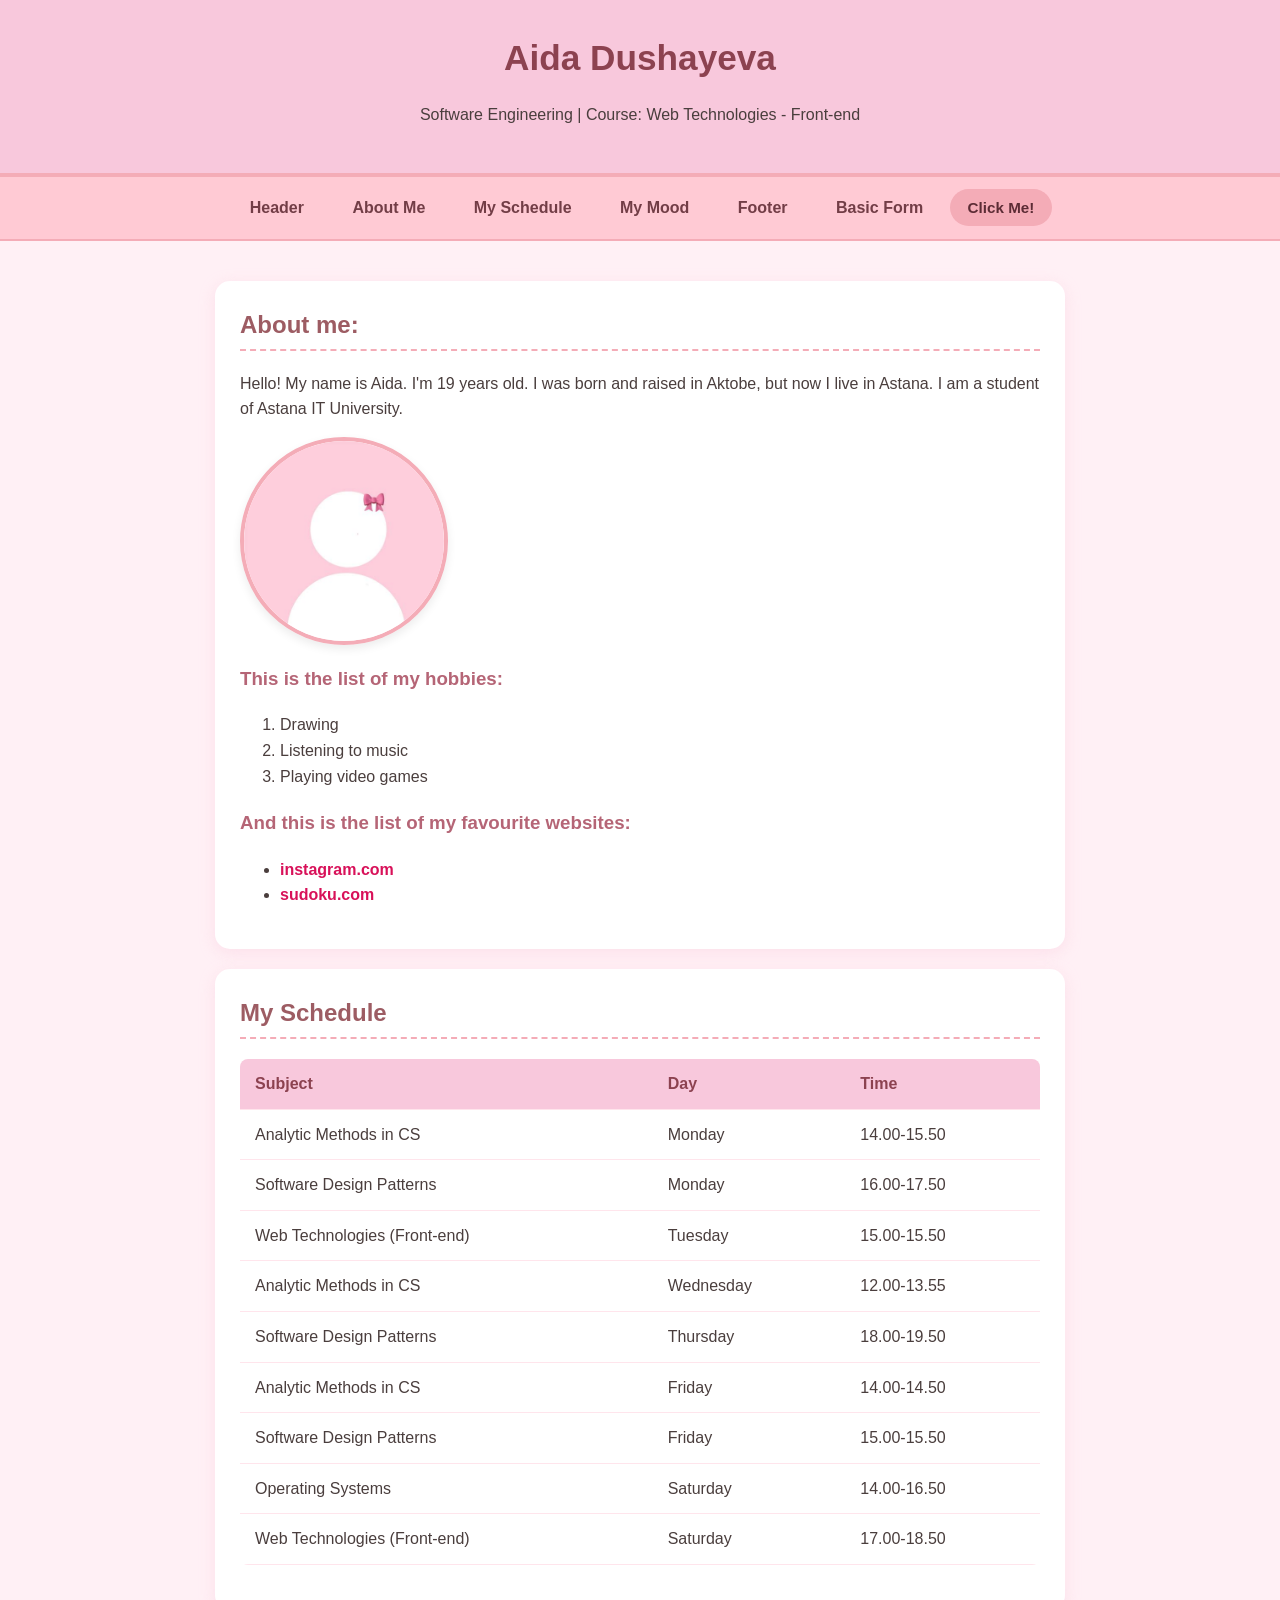
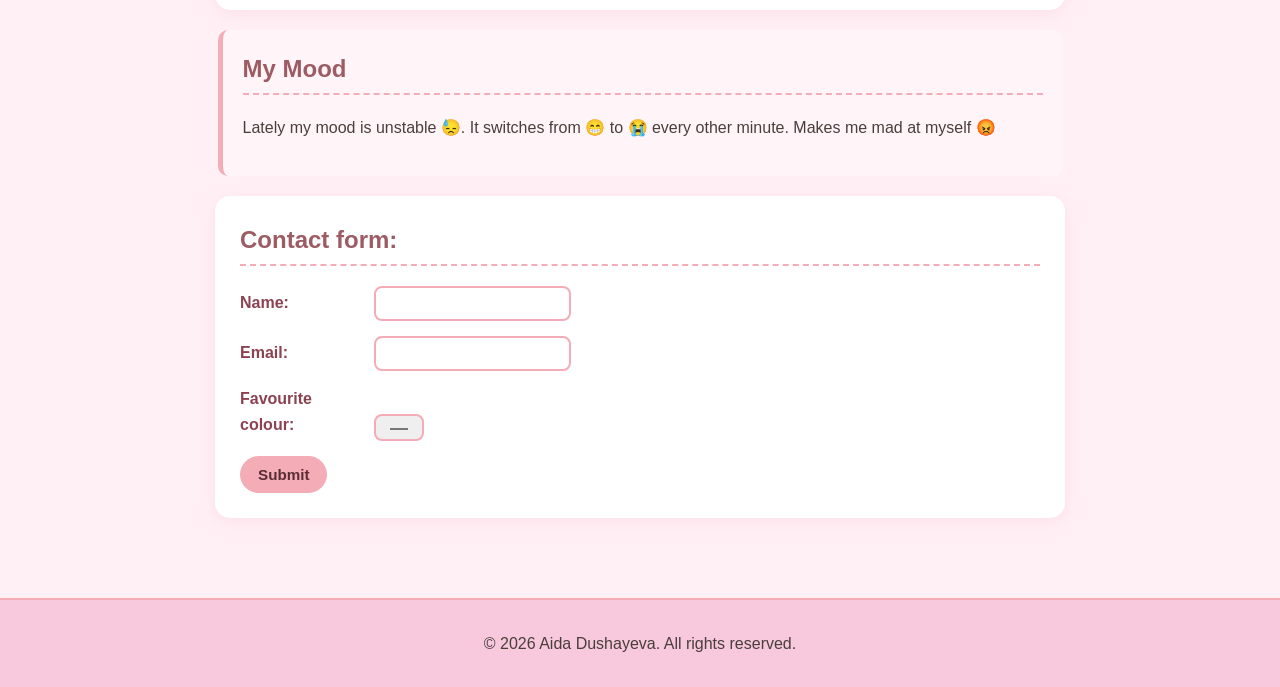
<file: index.html>
<!DOCTYPE html>
<html lang="en">
    <head>
        <title>My First Webpage</title>
        <link rel="stylesheet" href="style.css">
        <meta charset="UTF-8">
    </head>
    <body>
        <header id="header">
            <h1>Aida Dushayeva</h1>
            <p>Software Engineering | Course: Web Technologies - Front-end</p>
        </header>
        <nav class="site-nav">
            <a href="#header">Header</a>
            <a href="#about_me">About Me</a>
            <a href="#schedule">My Schedule</a>
            <a href="#mood">My Mood</a>
            <a href="#footer">Footer</a>
            <a href="#form">Basic Form</a>
            <button type="button">Click Me!</button>
        </nav>
        <main id="main_content">
            <section id="about_me">
            <h2>About me:</h2>
            <p>Hello! My name is Aida. I'm 19 years old. I was born and raised in Aktobe, but now I live in Astana. I am a student of Astana IT University.</p>
            <img src="images/nopfp.jpg" alt="No profile picture"><!--can't put my own picture for personal reasons-->
            <h3>This is the list of my hobbies:</h3>
            <ol>
                <li>Drawing</li>
                <li>Listening to music</li>
                <li>Playing video games</li>
            </ol>
            <h3>And this is the list of my favourite websites:</h3>
            <ul>
                <li><a href="https://www.instagram.com/" target="_blank">instagram.com</a></li>
                <li><a href="https://sudoku.com/" target="_blank">sudoku.com</a></li>
            </ul>
            </section>
            <section id="schedule">
                <h2>My Schedule</h2>
                <table>
                    <tr>
                        <th>Subject</th>
                        <th>Day</th>
                        <th>Time</th>
                    </tr>
                    <tr>
                        <td>Analytic Methods in CS</td>
                        <td>Monday</td>
                        <td>14.00-15.50</td>
                    </tr>
                    <tr>
                        <td>Software Design Patterns</td>
                        <td>Monday</td>
                        <td>16.00-17.50</td>
                    </tr>
                    <tr>
                        <td>Web Technologies (Front-end)</td>
                        <td>Tuesday</td>
                        <td>15.00-15.50</td>
                    </tr>
                    <tr>
                        <td>Analytic Methods in CS</td>
                        <td>Wednesday</td>
                        <td>12.00-13.55</td>
                    </tr>
                    <tr>
                        <td>Software Design Patterns</td>
                        <td>Thursday</td>
                        <td>18.00-19.50</td>
                    </tr>
                    <tr>
                        <td>Analytic Methods in CS</td>
                        <td>Friday</td>
                        <td>14.00-14.50</td>
                    </tr>
                    <tr>
                        <td>Software Design Patterns</td>
                        <td>Friday</td>
                        <td>15.00-15.50</td>
                    </tr>
                    <tr>
                        <td>Operating Systems</td>
                        <td>Saturday</td>
                        <td>14.00-16.50</td>
                    </tr>
                    <tr>
                        <td>Web Technologies (Front-end)</td>
                        <td>Saturday</td>
                        <td>17.00-18.50</td>
                    </tr>
                </table>
            </section>
            <section id="mood">
                <h2>My Mood</h2>
                <p>Lately my mood is unstable &#128531;. It switches from &#128513; to &#128557; every other minute. Makes me mad at myself &#128545;</p>
            </section>
            <section id="form">
                <h2>Contact form:</h2>
                <form>
                    <label for="Name">Name:</label>
                    <input type="text" id="Name" name="Name"><br>
                    <label for="email">Email:</label>
                    <input type="email" id="email" name="email"><br>
                    <label for="favcolour">Favourite colour:</label>
                    <input type="color" id="favcolour" name="favcolour"><br>
                    <button type="submit">Submit</button>
                </form>
            </section>
        </main>

        <footer id="footer">
            <p>&copy; 2026 Aida Dushayeva. All rights reserved.</p>
        </footer>
    </body>
</html>
</file>
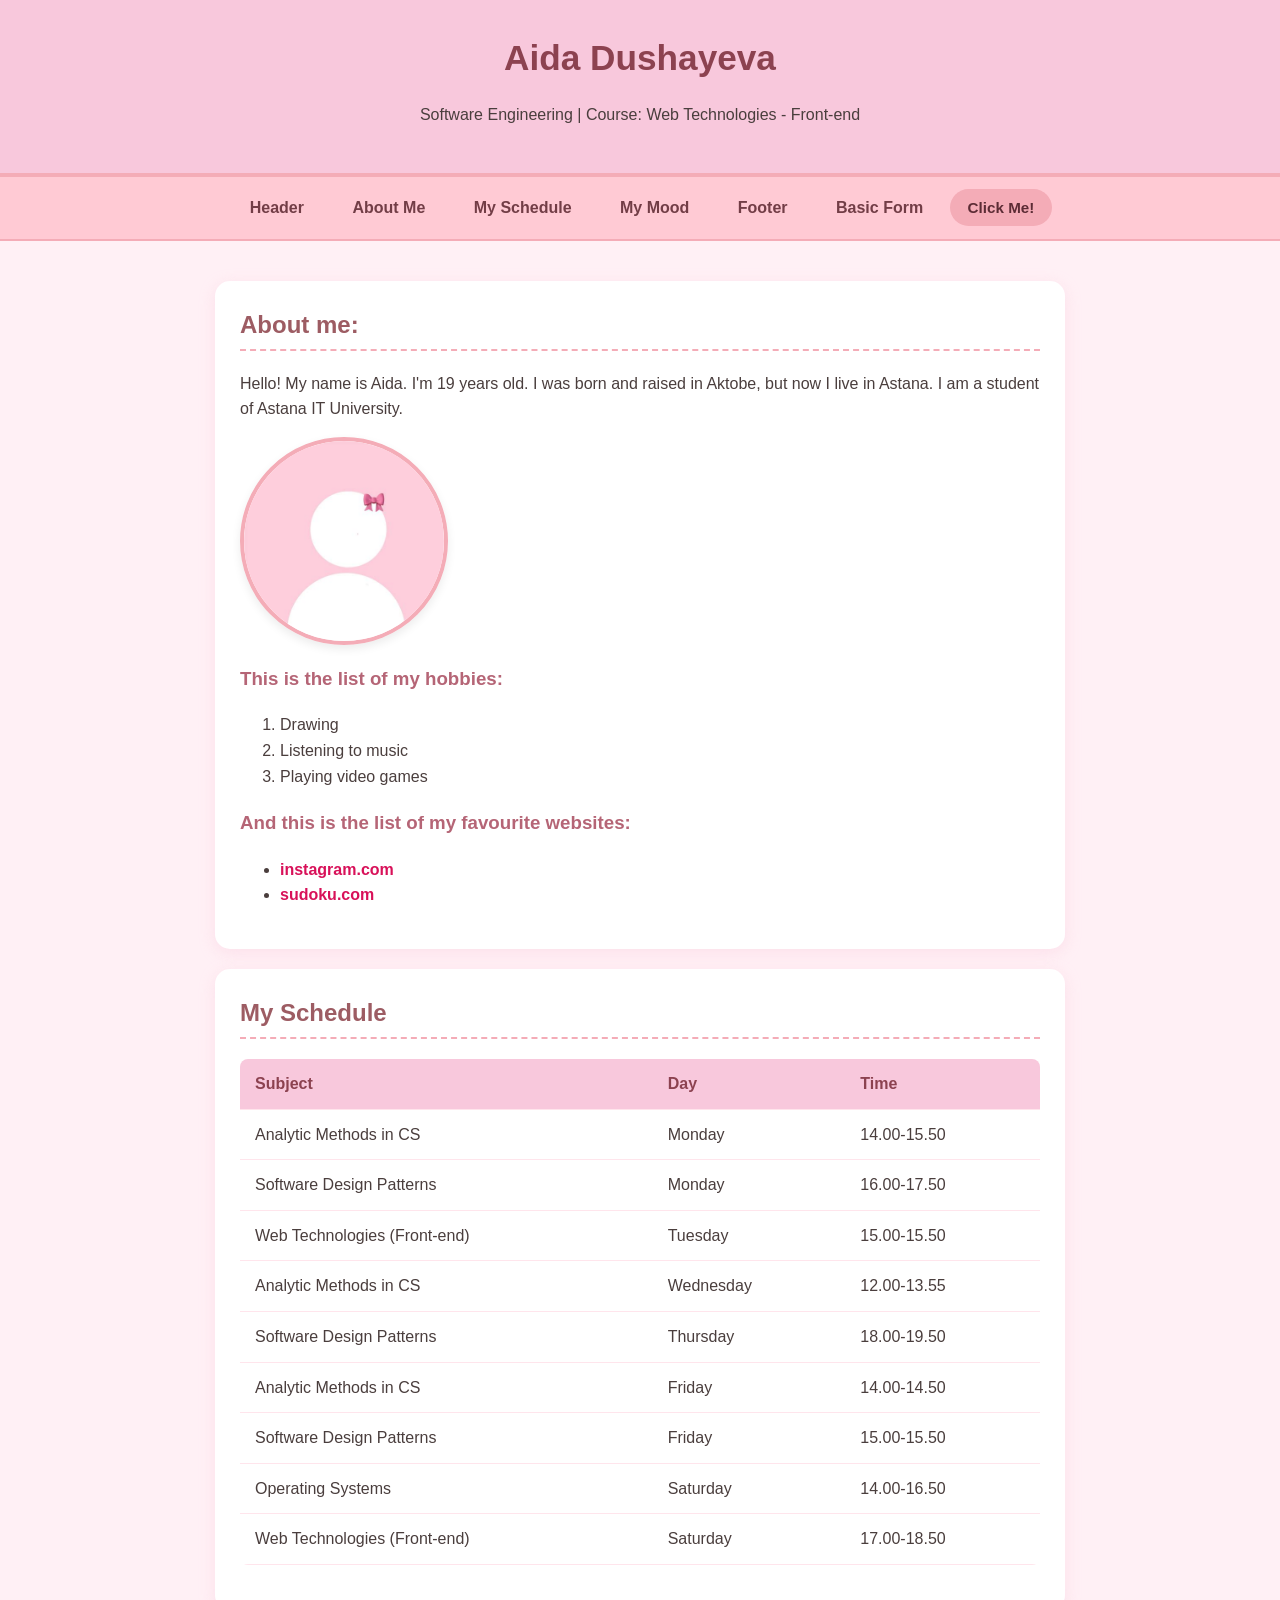
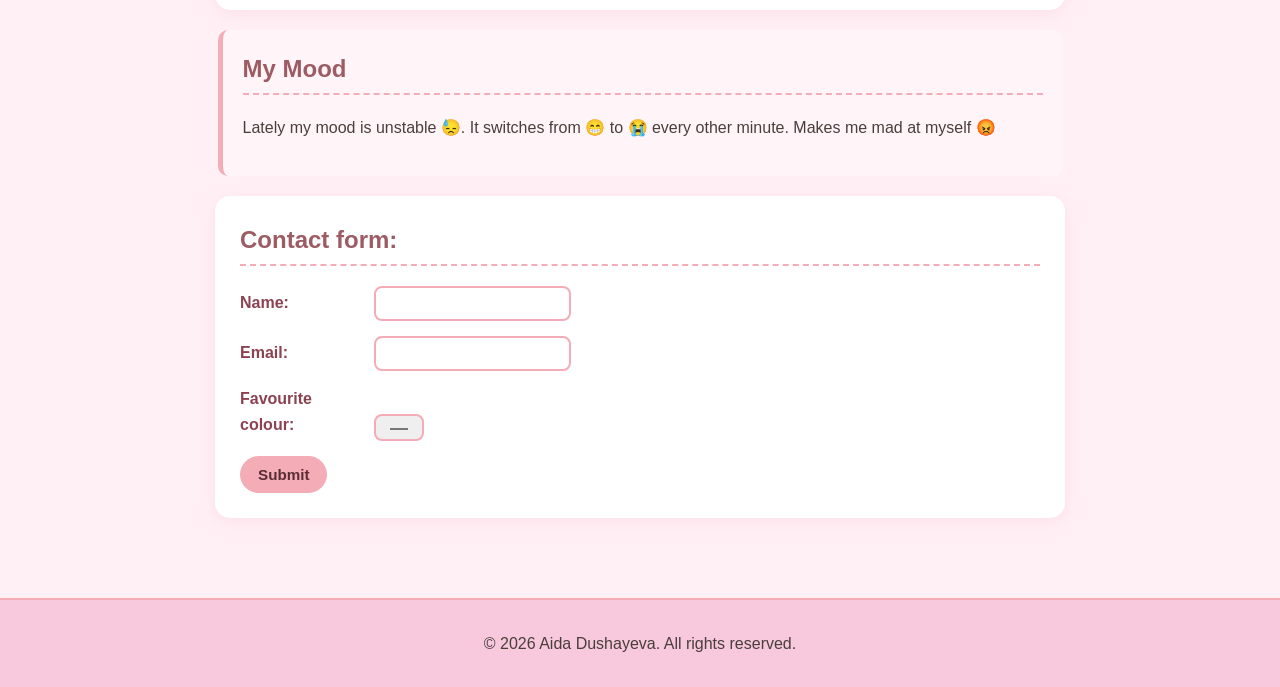
<file: wta1/index.html>
<!DOCTYPE html>
<html lang="en">
    <head>
        <title>My First Webpage</title>
        <link rel="stylesheet" href="style.css">
        <meta charset="UTF-8">
    </head>
    <body>
        <header id="header">
            <h1>Aida Dushayeva</h1>
            <p>Software Engineering | Course: Web Technologies - Front-end</p>
        </header>
        <nav class="site-nav">
            <a href="#header">Header</a>
            <a href="#about_me">About Me</a>
            <a href="#schedule">My Schedule</a>
            <a href="#mood">My Mood</a>
            <a href="#footer">Footer</a>
            <a href="#form">Basic Form</a>
            <button type="button">Click Me!</button>
        </nav>
        <main id="main_content">
            <section id="about_me">
            <h2>About me:</h2>
            <p>Hello! My name is Aida. I'm 19 years old. I was born and raised in Aktobe, but now I live in Astana. I am a student of Astana IT University.</p>
            <img src="images/nopfp.jpg" alt="No profile picture"><!--can't put my own picture for personal reasons-->
            <h3>This is the list of my hobbies:</h3>
            <ol>
                <li>Drawing</li>
                <li>Listening to music</li>
                <li>Playing video games</li>
            </ol>
            <h3>And this is the list of my favourite websites:</h3>
            <ul>
                <li><a href="https://www.instagram.com/" target="_blank">instagram.com</a></li>
                <li><a href="https://sudoku.com/" target="_blank">sudoku.com</a></li>
            </ul>
            </section>
            <section id="schedule">
                <h2>My Schedule</h2>
                <table>
                    <tr>
                        <th>Subject</th>
                        <th>Day</th>
                        <th>Time</th>
                    </tr>
                    <tr>
                        <td>Analytic Methods in CS</td>
                        <td>Monday</td>
                        <td>14.00-15.50</td>
                    </tr>
                    <tr>
                        <td>Software Design Patterns</td>
                        <td>Monday</td>
                        <td>16.00-17.50</td>
                    </tr>
                    <tr>
                        <td>Web Technologies (Front-end)</td>
                        <td>Tuesday</td>
                        <td>15.00-15.50</td>
                    </tr>
                    <tr>
                        <td>Analytic Methods in CS</td>
                        <td>Wednesday</td>
                        <td>12.00-13.55</td>
                    </tr>
                    <tr>
                        <td>Software Design Patterns</td>
                        <td>Thursday</td>
                        <td>18.00-19.50</td>
                    </tr>
                    <tr>
                        <td>Analytic Methods in CS</td>
                        <td>Friday</td>
                        <td>14.00-14.50</td>
                    </tr>
                    <tr>
                        <td>Software Design Patterns</td>
                        <td>Friday</td>
                        <td>15.00-15.50</td>
                    </tr>
                    <tr>
                        <td>Operating Systems</td>
                        <td>Saturday</td>
                        <td>14.00-16.50</td>
                    </tr>
                    <tr>
                        <td>Web Technologies (Front-end)</td>
                        <td>Saturday</td>
                        <td>17.00-18.50</td>
                    </tr>
                </table>
            </section>
            <section id="mood">
                <h2>My Mood</h2>
                <p>Lately my mood is unstable &#128531;. It switches from &#128513; to &#128557; every other minute. Makes me mad at myself &#128545;</p>
            </section>
            <section id="form">
                <h2>Contact form:</h2>
                <form>
                    <label for="Name">Name:</label>
                    <input type="text" id="Name" name="Name"><br>
                    <label for="email">Email:</label>
                    <input type="email" id="email" name="email"><br>
                    <label for="favcolour">Favourite colour:</label>
                    <input type="color" id="favcolour" name="favcolour"><br>
                    <button type="submit">Submit</button>
                </form>
            </section>
        </main>

        <footer id="footer">
            <p>&copy; 2026 Aida Dushayeva. All rights reserved.</p>
        </footer>
    </body>
</html>
</file>
<file: style.css>
body {
    font-family: 'Segoe UI', Tahoma, Geneva, Verdana, sans-serif;
    background-color: #fff0f5; 
    color: #4a3e3d;        
    margin: 0;
    padding: 0;
    line-height: 1.6;
}
header {
    background-color: #f8c8dc; 
    text-align: center;
    padding: 30px 20px;
    border-bottom: 4px solid #f4acb7;
}
h1 {
    font-size: 2.2rem;
    color: #8c4250;
    margin: 0 0 10px 0;
}
h2 {
    color: #9d5c63;
    border-bottom: 2px dashed #f4acb7;
    padding-bottom: 5px;
    margin-top: 0;
}
h3 {
    color: #b56576;
}
p {
    font-size: 1rem;
    margin-bottom: 15px;
}
a {
    color: #d81159;
    text-decoration: none;
    font-weight: bold;
}
a:hover {
    text-decoration: underline;
}
table {
    width: 100%;
    border-collapse: collapse;
    margin: 20px 0;
    background-color: #ffffff;
    border-radius: 8px;
    overflow: hidden;
}
th, td {
    padding: 12px 15px;
    text-align: left;
    border-bottom: 1px solid #ffe5ec;
}
th {
    background-color: #f8c8dc;
    color: #8c4250;
}
img {
    max-width: 200px;
    height: auto;
    border-radius: 50%; 
    border: 4px solid #f4acb7;
    box-shadow: 0 4px 10px rgba(0, 0, 0, 0.08);
    display: block;
    margin: 15px 0;
}
input {
    padding: 8px 12px;
    border: 2px solid #f4acb7;
    border-radius: 8px;
    margin-bottom: 15px;
    font-family: inherit;
    outline: none;
}
input:focus, 
button:focus, 
a:focus {
    outline: 2px solid #d81159; 
}
button {
    background-color: #f4acb7;
    color: #5c2c35;
    border: none;
    padding: 10px 18px;
    font-size: 0.95rem;
    font-weight: bold;
    border-radius: 20px;
    cursor: pointer;
    transition: background-color 0.2s ease;
}
button:hover {
    background-color: #ea9ab2;
}
.site-nav {
    background-color: #ffcad4;
    padding: 12px;
    text-align: center;
    border-bottom: 2px solid #f4acb7;
}
#main_content {
    padding: 20px;
}
#mood {
    background-color: #fff5f8;
    border-left: 5px solid #f4acb7;
    border-radius: 10px;
    padding: 20px;
    margin: 20px auto;
    max-width: 800px;
}
#about_me,
#schedule,
#form {
    background-color: #ffffff;
    border-radius: 15px;
    padding: 25px;
    margin: 20px auto;
    max-width: 800px;
    box-shadow: 0 4px 15px rgba(248, 200, 220, 0.4);
}
#footer {
    background-color: #f8c8dc;
    text-align: center;
    padding: 15px;
    margin-top: 40px;
    border-top: 2px solid #f4acb7;
    font-size: 0.9rem;
}
.site-nav a {
    color: #723d46;
    margin: 0 10px;
    padding: 6px 12px;
    border-radius: 12px;
    display: inline-block;
}
.site-nav a:hover {
    background-color: #ffffff;
    color: #d81159;
    text-decoration: none;
}
#form label {
    display: inline-block;
    width: 130px;
    font-weight: bold;
    color: #8c4250;
}
</file>
<file: wta1/style.css>
body {
    font-family: 'Segoe UI', Tahoma, Geneva, Verdana, sans-serif;
    background-color: #fff0f5; 
    color: #4a3e3d;        
    margin: 0;
    padding: 0;
    line-height: 1.6;
}
header {
    background-color: #f8c8dc; 
    text-align: center;
    padding: 30px 20px;
    border-bottom: 4px solid #f4acb7;
}
h1 {
    font-size: 2.2rem;
    color: #8c4250;
    margin: 0 0 10px 0;
}
h2 {
    color: #9d5c63;
    border-bottom: 2px dashed #f4acb7;
    padding-bottom: 5px;
    margin-top: 0;
}
h3 {
    color: #b56576;
}
p {
    font-size: 1rem;
    margin-bottom: 15px;
}
a {
    color: #d81159;
    text-decoration: none;
    font-weight: bold;
}
a:hover {
    text-decoration: underline;
}
table {
    width: 100%;
    border-collapse: collapse;
    margin: 20px 0;
    background-color: #ffffff;
    border-radius: 8px;
    overflow: hidden;
}
th, td {
    padding: 12px 15px;
    text-align: left;
    border-bottom: 1px solid #ffe5ec;
}
th {
    background-color: #f8c8dc;
    color: #8c4250;
}
img {
    max-width: 200px;
    height: auto;
    border-radius: 50%; 
    border: 4px solid #f4acb7;
    box-shadow: 0 4px 10px rgba(0, 0, 0, 0.08);
    display: block;
    margin: 15px 0;
}
input {
    padding: 8px 12px;
    border: 2px solid #f4acb7;
    border-radius: 8px;
    margin-bottom: 15px;
    font-family: inherit;
    outline: none;
}
input:focus, 
button:focus, 
a:focus {
    outline: 2px solid #d81159; 
}
button {
    background-color: #f4acb7;
    color: #5c2c35;
    border: none;
    padding: 10px 18px;
    font-size: 0.95rem;
    font-weight: bold;
    border-radius: 20px;
    cursor: pointer;
    transition: background-color 0.2s ease;
}
button:hover {
    background-color: #ea9ab2;
}
.site-nav {
    background-color: #ffcad4;
    padding: 12px;
    text-align: center;
    border-bottom: 2px solid #f4acb7;
}
.card-section {
    background-color: #ffffff;
    border-radius: 15px;
    padding: 25px;
    margin: 20px auto;
    max-width: 800px;
    box-shadow: 0 4px 15px rgba(248, 200, 220, 0.4);
    border: 1px solid #ffe5ec;
}
#main_content {
    padding: 20px;
}
#about_me {
    background-color: #ffffff;
    border-radius: 15px;
    padding: 25px;
    margin: 20px auto;
    max-width: 800px;
    box-shadow: 0 4px 15px rgba(248, 200, 220, 0.4);
}
#schedule {
    background-color: #ffffff;
    border-radius: 15px;
    padding: 25px;
    margin: 20px auto;
    max-width: 800px;
    box-shadow: 0 4px 15px rgba(248, 200, 220, 0.4);
}
#mood {
    background-color: #fff5f8;
    border-left: 5px solid #f4acb7;
    border-radius: 10px;
    padding: 20px;
    margin: 20px auto;
    max-width: 800px;
}
#form {
    background-color: #ffffff;
    border-radius: 15px;
    padding: 25px;
    margin: 20px auto;
    max-width: 800px;
    box-shadow: 0 4px 15px rgba(248, 200, 220, 0.4);
}
#footer {
    background-color: #f8c8dc;
    text-align: center;
    padding: 15px;
    margin-top: 40px;
    border-top: 2px solid #f4acb7;
    font-size: 0.9rem;
}
.site-nav a {
    color: #723d46;
    margin: 0 10px;
    padding: 6px 12px;
    border-radius: 12px;
    display: inline-block;
}
.site-nav a:hover {
    background-color: #ffffff;
    color: #d81159;
    text-decoration: none;
}
#form label {
    display: inline-block;
    width: 130px;
    font-weight: bold;
    color: #8c4250;
}
</file>
